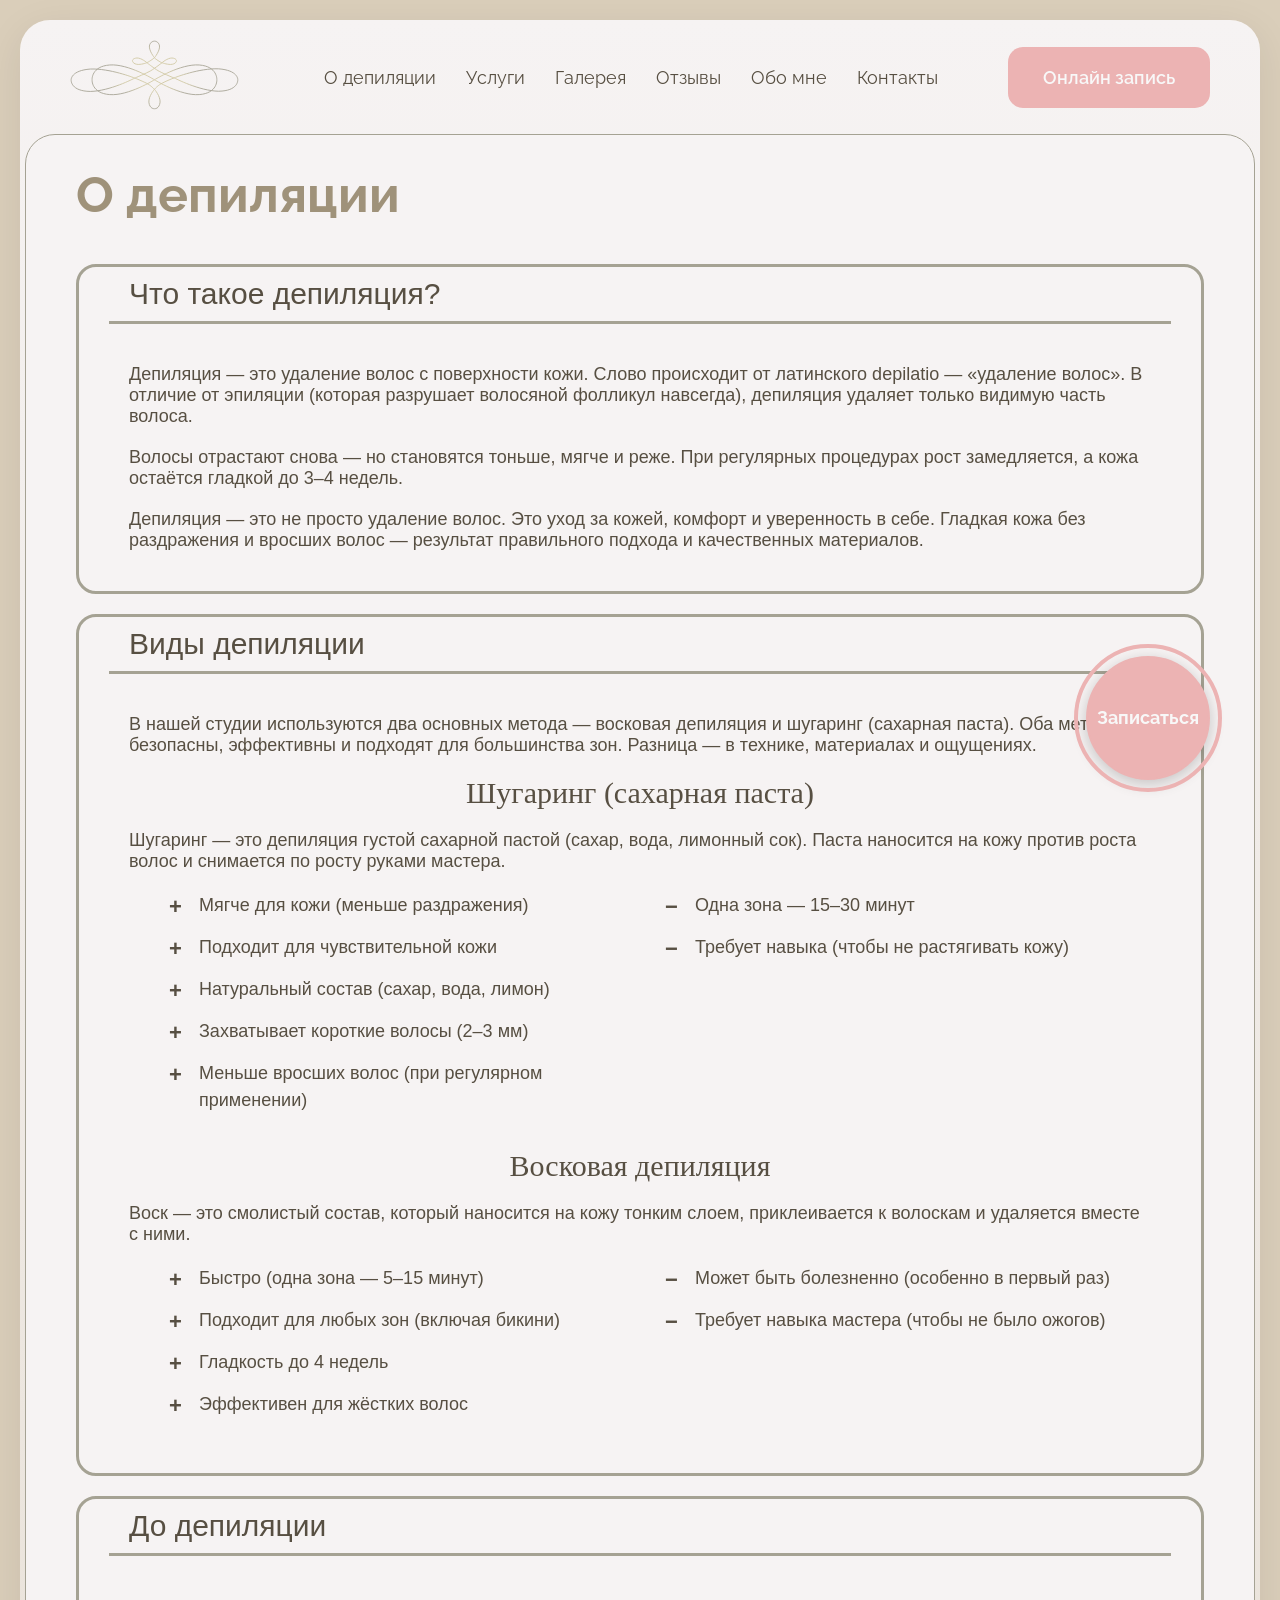
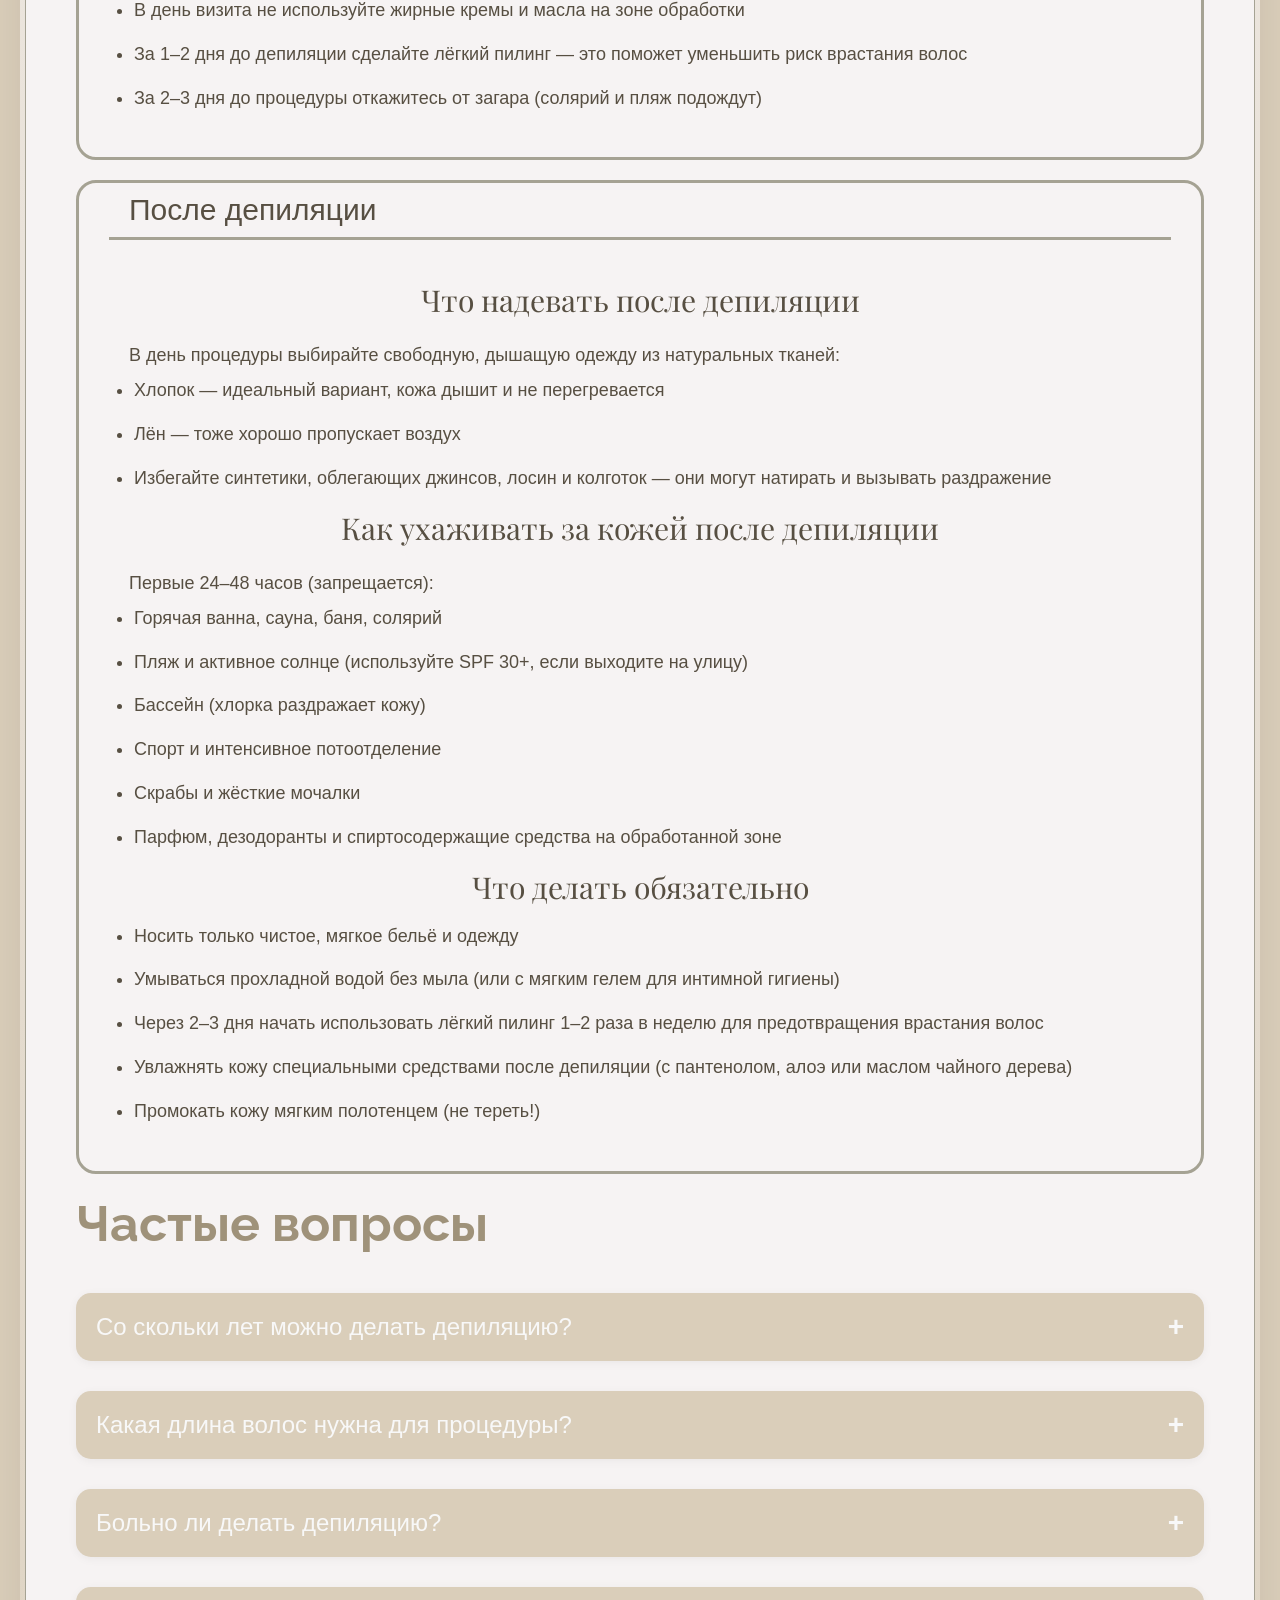
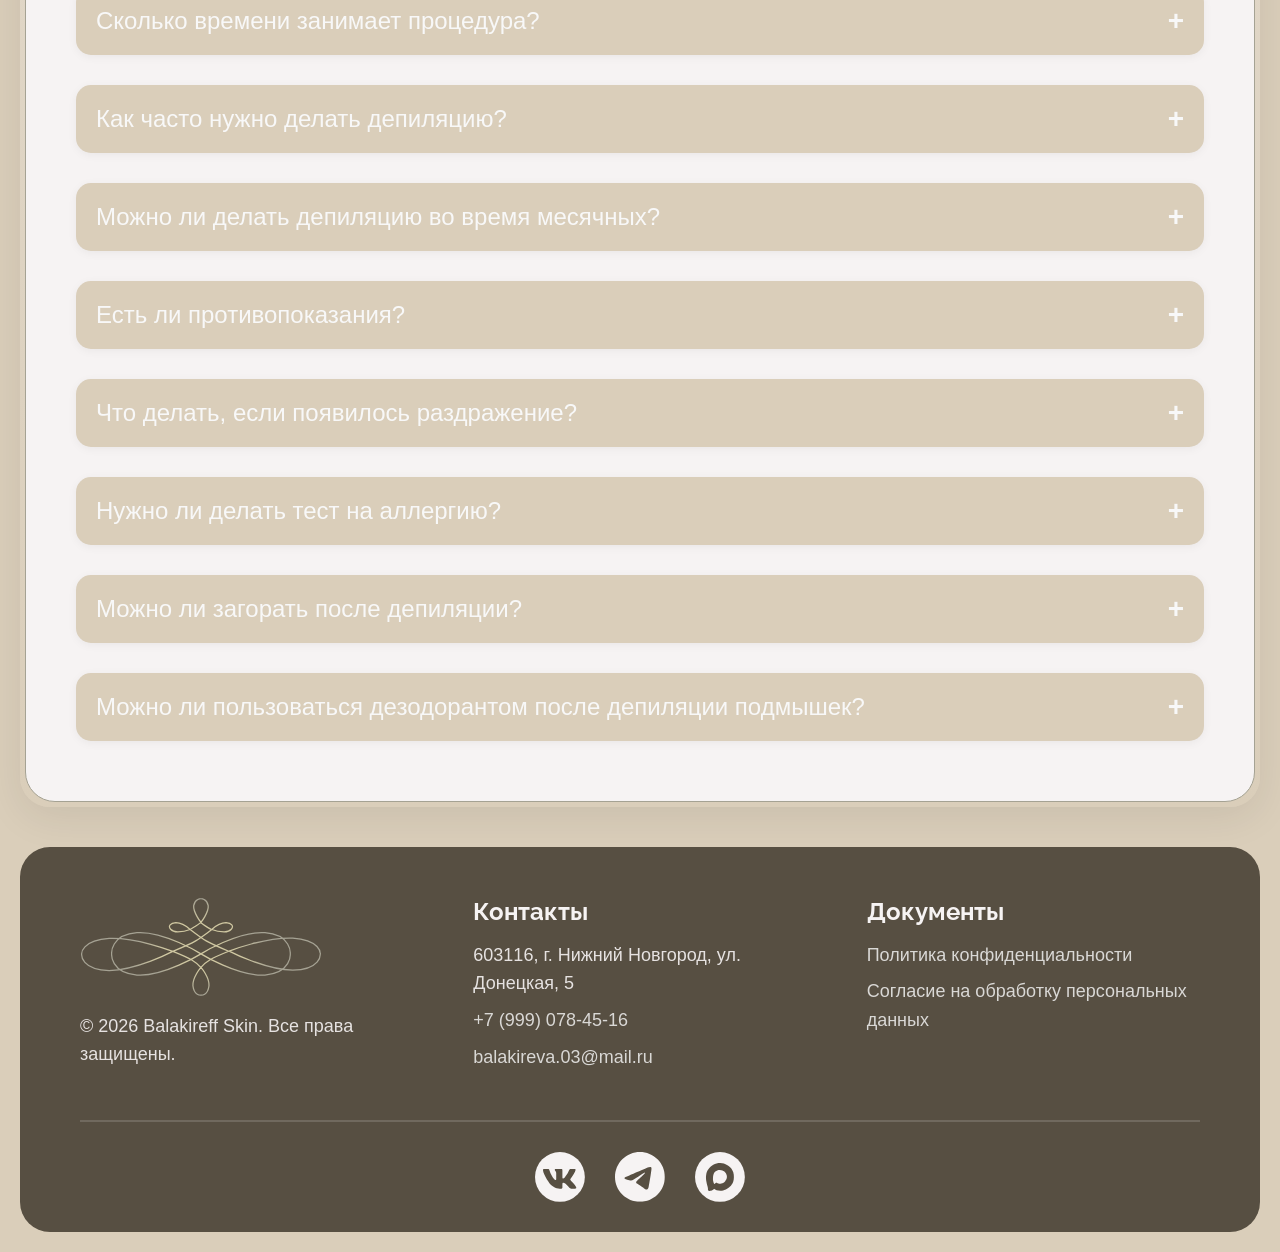
<file: o-depil-1.html>
<!DOCTYPE html>
<html lang="ru">
    <head>
        <meta charset="utf-8">
        <meta name="viewport" content="width=device-width, initial-scale=1.0">
        <meta name="keywords" content="Студия депиляции, Нижний Новгород">
        <meta name="description" content ="Студия депиляции в Нижнем Новгороде">
        <title>Balakireff Skin</title>
        <link rel="stylesheet" href="my-site.css">
        <link rel="stylesheet" href="mobile.css" media="(max-width: 768px)">
        <link rel="stylesheet" href="o-depil.css">
    </head>


    <body>
        <div class="page-wrapper">
        <div class="main-block">
            <header class="header">
                <a href="index.html" class="logo-link">
                    <img src="my-site-picture/logotip.svg" alt="Логотип" class="logo-img">
                </a>

                <button class="burger" id="burger">&#9776;</button>
        
            <nav class="nav">
                    <a href="o-depil-1.html">О депиляции</a>
                    <a href="uslugi-1.html">Услуги</a>
                    <a href="index.html#works">Галерея</a>
                    <a href="index.html#reviews">Отзывы</a>
                    <a href="index.html#about-mne">Обо мне</a>
                    <a href="index.html#contacts">Контакты</a>
            </nav>
            <a href="https://beautyagent.ru/kristina1680" target="_blank" class="zapis-icon">Онлайн запись</a>

            <div class="mobile-menu" id="mobileMenu">
                <nav class="mobile-nav">
                  <a href="o-depil-1.html">О депиляции</a>
                  <a href="uslugi-1.html">Услуги</a>
                  <a href="works-1.html">Галерея</a>
                  <a href="index.html#reviews">Отзывы</a>
                  <a href="index.html#about-mne">Обо мне</a>
                  <a href="index.html#contacts">Контакты</a>
                </nav>
            </div>
            
            </header>

            <main class="page-content">   
            <section class="o-depil">
                <div class="depil-content">
                    <div class="depil-title">
                        <h1>О депиляции</h1>
                    </div>
                    <div class="ramka">
                        <div class="depil-name">
                            <h2>Что такое депиляция?</h2>
                            <div class="depil-line"></div>
                            <div class="depil-pap">
                            <p>Депиляция — это удаление волос с поверхности кожи. Слово происходит от латинского depilatio — «удаление волос». 
                                В отличие от эпиляции (которая разрушает волосяной фолликул навсегда), депиляция удаляет только видимую часть волоса.</p>
                            <p>Волосы отрастают снова — но становятся тоньше, мягче и реже. При регулярных процедурах рост замедляется, а кожа остаётся гладкой до 3–4 недель.</p>
                            <p>Депиляция — это не просто удаление волос. Это уход за кожей, комфорт и уверенность в себе. 
                                Гладкая кожа без раздражения и вросших волос — результат правильного подхода и качественных материалов.</p>
                            </div>
                        </div>
                    </div>
                    <div class="ramka">
                        <div class="depil-name">
                            <h2>Виды депиляции</h2>
                            <div class="depil-line"></div>
                            <div class="depil-pap">
                            <p>В нашей студии используются два основных метода — восковая депиляция и шугаринг (сахарная паста). 
                                Оба метода безопасны, эффективны и подходят для большинства зон. Разница — в технике, материалах и ощущениях.</p>
                                <div class="shug">
                                    <p>Шугаринг (сахарная паста)</p>
                                </div>
                                <p>Шугаринг — это депиляция густой сахарной пастой (сахар, вода, лимонный сок). 
                                    Паста наносится на кожу против роста волос и снимается по росту руками мастера.</p>
                                    <div class="depil-pros-cons">
                                    <div class="pros-card">
                                        <ul>
                                        <li>Мягче для кожи (меньше раздражения)</li>
                                        <li>Подходит для чувствительной кожи</li>
                                        <li>Натуральный состав (сахар, вода, лимон)</li>
                                        <li>Захватывает короткие волосы (2–3 мм)</li>
                                        <li>Меньше вросших волос (при регулярном применении)</li>
                                        </ul>
                                    </div>

                                    <div class="cons-card">
                                        <ul>
                                        <li>Одна зона — 15–30 минут</li>
                                        <li>Требует навыка (чтобы не растягивать кожу)</li>
                                        </ul>
                                    </div>
                                    </div>

                                    <div class="shug">
                                    <p>Восковая депиляция</p>
                                </div>
                                <p>Воск — это смолистый состав, который наносится на кожу тонким слоем, 
                                    приклеивается к волоскам и удаляется вместе с ними.</p>
                                    <div class="depil-pros-cons">
                                        <div class="pros-card">
                                            <ul>
                                            <li>Быстро (одна зона — 5–15 минут)</li>
                                            <li>Подходит для любых зон (включая бикини)</li>
                                            <li>Гладкость до 4 недель</li>
                                            <li>Эффективен для жёстких волос</li>
                                            </ul>
                                        </div>

                                        <div class="cons-card">
                                            <ul>
                                            <li>Может быть болезненно (особенно в первый раз)</li>
                                            <li>Требует навыка мастера (чтобы не было ожогов)</li>
                                            </ul>
                                        </div>
                                    </div>
                            </div>
                        </div>
                    </div>

                    <div class="ramka">
                        <div class="depil-name">
                            <h2>До депиляции</h2>
                            <div class="depil-line"></div>
                            <div class="depil-pap">
                                <div class="do-depil">
                                            <ul>
                                            <li>В день визита не используйте жирные кремы и масла на зоне обработки</li>
                                            <li>За 1–2 дня до депиляции сделайте лёгкий пилинг — это поможет уменьшить риск врастания волос</li>
                                            <li>За 2–3 дня до процедуры откажитесь от загара (солярий и пляж подождут)</li>
                                            </ul>
                                        </div>
                            </div>
                        </div>
                    </div>

                    <div class="ramka">
                        <div class="depil-name">
                            <h2>После депиляции</h2>
                            <div class="depil-line"></div>
                            <div class="depil-pap">
                                <div class="do-depil">
                                    <h3>Что надевать после депиляции</h3>
                                    <p>В день процедуры выбирайте свободную, дышащую одежду из натуральных тканей:</p>
                                            <ul>
                                            <li>Хлопок — идеальный вариант, кожа дышит и не перегревается</li>
                                            <li>Лён — тоже хорошо пропускает воздух</li>
                                            <li>Избегайте синтетики, облегающих джинсов, лосин и колготок — они могут натирать и вызывать раздражение</li>
                                            </ul>
                                </div>
                                <div class="do-depil">
                                    <h3>Как ухаживать за кожей после депиляции</h3>
                                    <p>Первые 24–48 часов (запрещается):</p>
                                            <ul>
                                            <li>Горячая ванна, сауна, баня, солярий</li>
                                            <li>Пляж и активное солнце (используйте SPF 30+, если выходите на улицу)</li>
                                            <li>Бассейн (хлорка раздражает кожу)</li>
                                            <li>Спорт и интенсивное потоотделение</li>
                                            <li>Скрабы и жёсткие мочалки</li>
                                            <li>Парфюм, дезодоранты и спиртосодержащие средства на обработанной зоне</li>
                                            </ul>
                                </div>
                                <div class="do-depil">
                                    <h3>Что делать обязательно</h3>
                                            <ul>
                                            <li>Носить только чистое, мягкое бельё и одежду</li>
                                            <li>Умываться прохладной водой без мыла (или с мягким гелем для интимной гигиены)</li>
                                            <li>Через 2–3 дня начать использовать лёгкий пилинг 1–2 раза в неделю для предотвращения врастания волос</li>
                                            <li>Увлажнять кожу специальными средствами после депиляции (с пантенолом, алоэ или маслом чайного дерева)</li>
                                            <li>Промокать кожу мягким полотенцем (не тереть!)</li>
                                            </ul>
                                </div>
                            </div>
                        </div>

                    </div>
                    <div class="depil-title">
                        <h1>Частые вопросы</h1>
                    </div>

                    <details class="ask">
                        <summary>Со скольки лет можно делать депиляцию?</summary>
                        <div class="ask-list">
                            <div class="ask-item">
                                <span>Обычно депиляцию (воск или шугаринг) рекомендуют начинать с 13–16 лет, но всё зависит от зоны:
                                    <ul>
                                            <li>Носить только чистое, мягкое бельё и одежду</li>
                                            <li>Умываться прохладной водой без мыла (или с мягким гелем для интимной гигиены)</li>
                                            <li>Через 2–3 дня начать использовать лёгкий пилинг 1–2 раза в неделю для предотвращения врастания волос</li>
                                            <li>Увлажнять кожу специальными средствами после депиляции (с пантенолом, алоэ или маслом чайного дерева)</li>
                                            <li>Промокать кожу мягким полотенцем (не тереть!)</li>
                                            </ul>
                                </span>
                                
                            </div>
                            
                        </div>
                    </details>

                    <details class="ask">
                        <summary>Какая длина волос нужна для процедуры?</summary>
                        <div class="ask-list">
                            <div class="ask-item">
                                <span>Оптимальная длина — 3–5 мм. Если короче — мастер может не захватить волосок. 
                                    Если длиннее — лучше слегка подстричь за день до визита.</span>   
                            </div>
                        </div>
                    </details>

                    <details class="ask">
                        <summary>Больно ли делать депиляцию?</summary>
                        <div class="ask-list">
                            <div class="ask-item">
                                <span>Ощущения зависят от вашего болевого порога и зоны обработки. 
                                    В первый раз может быть немного чувствительно, но с каждым разом волосы становятся тоньше, и процедура переносится легче. 
                                    Я использую специальные техники, чтобы сделать процесс максимально комфортным.</span>   
                            </div>
                        </div>
                    </details>

                    <details class="ask">
                        <summary>Сколько времени занимает процедура?</summary>
                        <div class="ask-list">
                            <div class="ask-item">
                                <span>В среднем:
                                    <ul>
                                            <li>Бикини — 20–30 минут</li>
                                            <li>Ноги полностью — 40–60 минут</li>
                                            <li>Подмышки — 10–15 минут</li>
                                            <li>Руки — 20–30 минут</li>
                                            </ul>
                                </span>  
                            </div>
                        </div>
                    </details>

                    <details class="ask">
                        <summary>Как часто нужно делать депиляцию?</summary>
                        <div class="ask-list">
                            <div class="ask-item">
                                <span>Обычно рекомендуется проходить процедуру каждые 3–4 недели, так как волосы растут в разных фазах.</span>  
                            </div>
                        </div>
                    </details>

                    <details class="ask">
                        <summary>Можно ли делать депиляцию во время месячных?</summary>
                        <div class="ask-list">
                            <div class="ask-item">
                                <span>Можно, но учтите, что в этот период болевой порог может быть ниже. Ориентируйтесь на свои ощущения.</span>  
                            </div>
                        </div>
                    </details>

                    <details class="ask">
                        <summary>Есть ли противопоказания?</summary>
                        <div class="ask-list">
                            <div class="ask-item">
                                <span>Да:
                                    <ul>
                                            <li>Свежий загар (менее 24 часов)</li>
                                            <li>Повреждения кожи (порезы, царапины, солнечные ожоги)</li>
                                            <li>Варикозное расширение вен (на зоне обработки)</li>
                                            <li>Приём некоторых лекарств (антибиотиков)</li>
                                            <li>Беременность (желательно проконсультироваться с врачом)</li>
                                            </ul>
                                </span>  
                            </div>
                        </div>
                    </details>

                    <details class="ask">
                        <summary>Что делать, если появилось раздражение?</summary>
                        <div class="ask-list">
                            <div class="ask-item">
                                <span>Используйте успокаивающие средства — пантенол, алоэ или специальный лосьон после депиляции. 
                                    Если раздражение сильное — обработайте антисептиком (хлоргексидин) и дайте коже отдых.</span>  
                            </div>
                        </div>
                    </details>

                    <details class="ask">
                        <summary>Нужно ли делать тест на аллергию?</summary>
                        <div class="ask-list">
                            <div class="ask-item">
                                <span>Да, особенно если вы впервые пробуете шугаринг или воск. 
                                    Мастер всегда предложит сделать тест на небольшом участке кожи.</span>  
                            </div>
                        </div>
                    </details>

                    <details class="ask">
                        <summary>Можно ли загорать после депиляции?</summary>
                        <div class="ask-list">
                            <div class="ask-item">
                                <span>Только через 48 часов и обязательно с SPF 30+ на обработанной зоне!</span>  
                            </div>
                        </div>
                    </details>

                    <details class="ask">
                        <summary>Можно ли пользоваться дезодорантом после депиляции подмышек?</summary>
                        <div class="ask-list">
                            <div class="ask-item">
                                <span>Только через 24–48 часов и обязательно безалкогольным, без отдушек.</span>  
                            </div>
                        </div>
                    </details>

                </div>
                </div>
            </section>
            </main>
            </div>
        </div> 

            <footer class="footer">
        <div class="footer-wrapper">
            <div class="footer-top">
                <div class="footer-col">
                    <img src="my-site-picture/logotip.svg" alt="Балакирефф Скин" class="footer-logo">
                    <p class="prava-c">© <span id="copyright-year"></span> Balakireff Skin. Все права защищены.</p>
                </div>

                <div class="footer-col">
                    <h4>Контакты</h4>
                    <p>603116, г. Нижний Новгород, ул. Донецкая, 5</p>
                    <p><a href="tel:+79990784516">+7 (999) 078-45-16</a></p>
                    <p><a href="mailto:balakireva.03@mail.ru">balakireva.03@mail.ru</a></p>
                </div>

                <div class="footer-col">
                    <h4>Документы</h4>
                    <p><a href="privacy-policy.pdf">Политика конфиденциальности</a></p>
                    <p><a href="Soglasie.pdf">Согласие на обработку персональных данных</a></p>
       
                </div>

            </div>
        <div class="footer-bottom">
            <div class="footer-socials">
            <a href="https://vk.ru/balakireff_skin" target="_blank"><img src="my-site-picture/vk-icon.svg" alt="ВКонтакте">
            </a>
            <a href="https://t.me/balakireff_skin" target="_blank"><img src="my-site-picture/telegram-icon.svg" alt="Телеграм">
            </a>
            <a href="https://max.ru/channel_balakireff_skin" target="_blank"><img src="my-site-picture/max-icon.svg" alt="Макс">
            </a>
        </div>

    </div>
        </div>
    </footer>


  <script>
  document.getElementById('copyright-year').textContent = new Date().getFullYear();
</script>


             <script>
  document.addEventListener('DOMContentLoaded', function() {
    const burger = document.getElementById('burger');
    const mobileMenu = document.getElementById('mobileMenu');

    if (burger && mobileMenu) {
      // 1. Открытие/закрытие по кнопке-бургеру
      burger.addEventListener('click', function(e) {
        e.preventDefault(); // Защита от перезагрузки страницы, если бургер это ссылка
        mobileMenu.classList.toggle('active');
      });

      // 2. Закрытие при клике на любую ссылку ВНУТРИ меню
      const menuLinks = mobileMenu.querySelectorAll('a');
      menuLinks.forEach(function(link) {
        link.addEventListener('click', function() {
          mobileMenu.classList.remove('active');
        });
      });

      // 3. Закрытие при клике ВНЕ меню (на экран)
      document.addEventListener('click', function(e) {
        // Если меню открыто
        if (mobileMenu.classList.contains('active')) {
          // И кликнули НЕ по меню и НЕ по бургеру
          if (!mobileMenu.contains(e.target) && !burger.contains(e.target)) {
            mobileMenu.classList.remove('active');
          }
        }
      });
    } else {
      console.log('Ошибка: не найдена кнопка бургера или само меню');
    }
  });
</script>

      <script>
  const scrollContainer = document.getElementById('reviewsScroll');
  const btnPrev = document.getElementById('btn-prev');
  const btnNext = document.getElementById('btn-next');

  // Проверка, чтобы не было ошибки, если элементов нет
  if (scrollContainer && btnPrev && btnNext) {
    btnNext.addEventListener('click', () => {
      scrollContainer.scrollBy({ left: 320, behavior: 'smooth' });
    });

    btnPrev.addEventListener('click', () => {
      scrollContainer.scrollBy({ left: -320, behavior: 'smooth' });
    });
  }
</script>

        <a href="https://beautyagent.ru/kristina1680" target="_blank" class="fixed-zapis-btn">
          Записаться
        </a>


    </body>
</html>
</file>
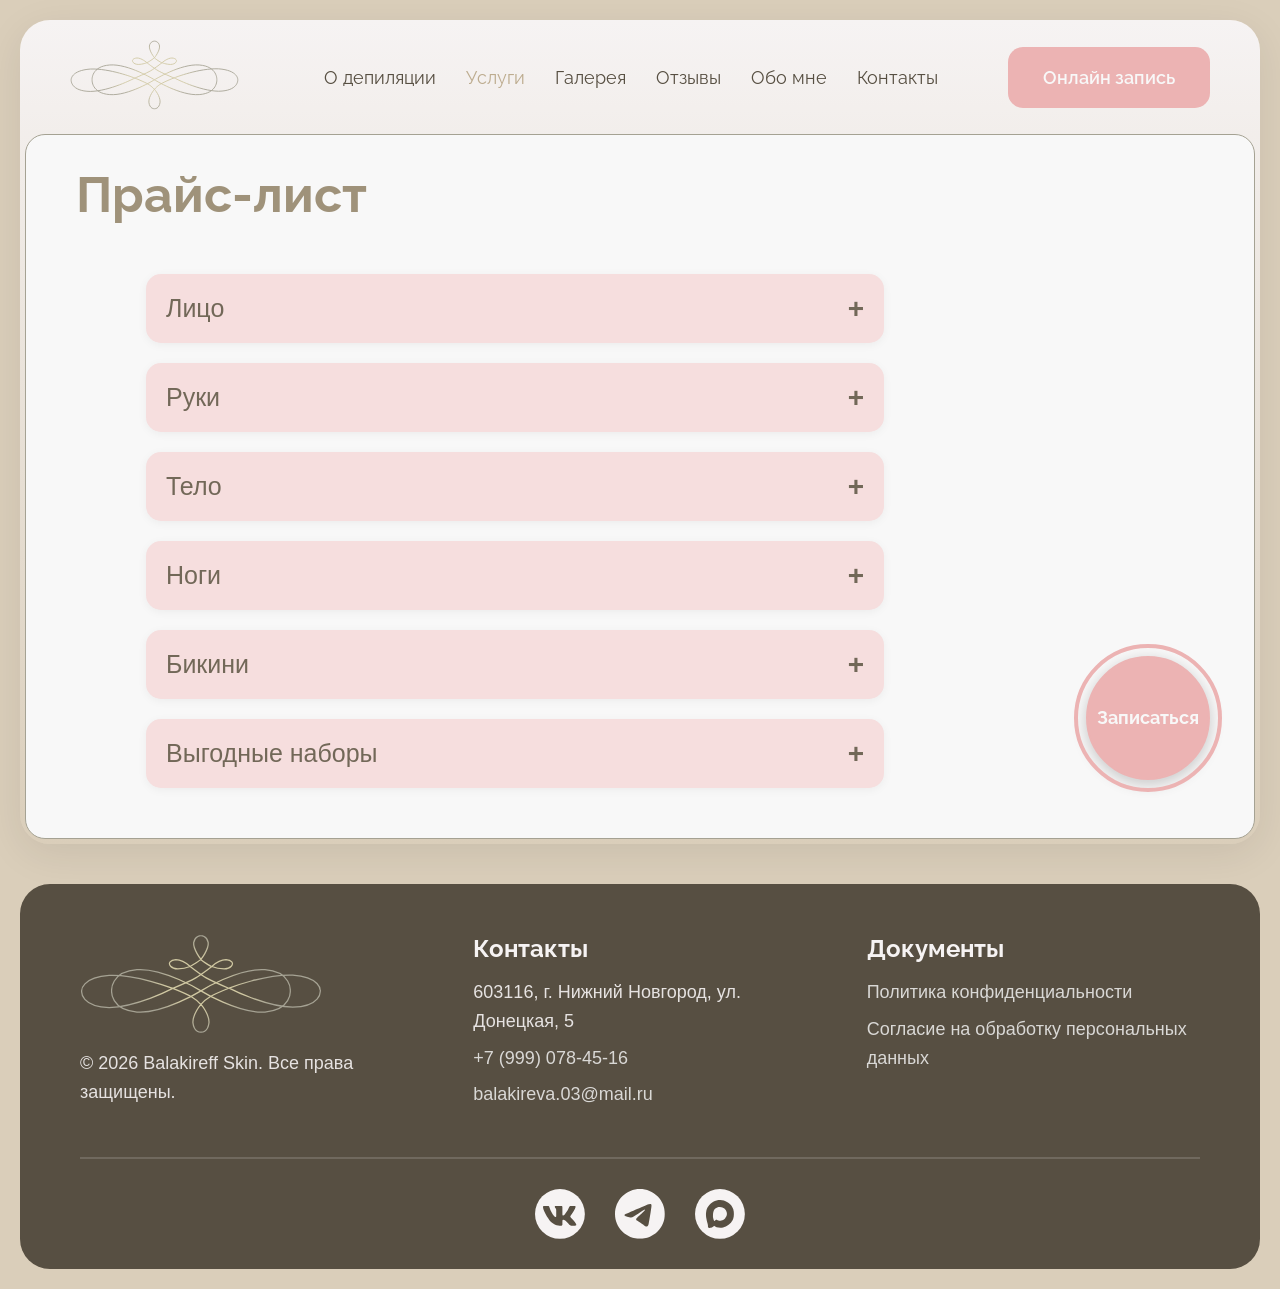
<file: uslugi-1.html>
<!DOCTYPE html>
<html lang="ru">
    <head>
        <meta charset="utf-8">
        <meta name="viewport" content="width=device-width, initial-scale=1.0">
        <meta name="keywords" content="Студия депиляции, Нижний Новгород">
        <meta name="description" content ="Студия депиляции в Нижнем Новгороде">
        <title>Balakireff Skin</title>
        <link rel="stylesheet" href="my-site.css">
        <link rel="stylesheet" href="mobile.css" media="(max-width: 768px)">
        <link rel="stylesheet" href="uslugi.css">
    </head>


    <body>
        <div class="page-wrapper">
        <div class="main-block">
            <header class="header">
                <a href="index.html" class="logo-link">
                    <img src="my-site-picture/logotip.svg" alt="Логотип" class="logo-img">
                </a>

                <button class="burger" id="burger">&#9776;</button>
        
            <nav class="nav">
                    <a href="o-depil-1.html">О депиляции</a>
                    <a href="uslugi-1.html" class="active">Услуги</a>
                    <a href="index.html#works">Галерея</a>
                    <a href="index.html#reviews">Отзывы</a>
                    <a href="index.html#about-mne">Обо мне</a>
                    <a href="index.html#contacts">Контакты</a>
            </nav>
            <a href="https://beautyagent.ru/kristina1680" target="_blank" class="zapis-icon">Онлайн запись</a>

            <div class="mobile-menu" id="mobileMenu">
                <nav class="mobile-nav">
                  <a href="o-depil-1.html">О депиляции</a>
                  <a href="uslugi-1.html">Услуги</a>
                  <a href="works-1.html">Галерея</a>
                  <a href="index.html#reviews">Отзывы</a>
                  <a href="index.html#about-mne">Обо мне</a>
                  <a href="index.html#contacts">Контакты</a>
                </nav>
            </div>
            
            </header>

            <main class="page-content">   
            <section class="uslugi">
                <div class="container">
                    <h1>Прайс-лист</h1>


                    <details class="uslugi-category">
                        <summary>Лицо</summary>
                        <div class="uslugi-list">
                            <div class="uslugi-item">
                                <span>Бакенбарды (10 мин.)</span>
                                <span class="uslugi-price">500 руб.</span>
                            </div>
                            <div class="uslugi-item">
                                <span>Верхняя губа (15 мин.)</span>
                                <span class="uslugi-price">500 руб.</span>
                            </div>
                        </div>
                    </details>


                    <details class="uslugi-category">
                        <summary>Руки</summary>
                        <div class="uslugi-list">
                            <div class="uslugi-item">
                                <span>Руки полностью (25 мин.)</span>
                                <span class="uslugi-price">1000 руб.</span>
                            </div>
                            <div class="uslugi-item">
                                <span>Руки по локоть (15 мин.)</span>
                                <span class="uslugi-price">800 руб.</span>
                            </div>
                        </div>
                    </details>


                    <details class="uslugi-category">
                        <summary>Тело</summary>
                        <div class="uslugi-list">
                            <div class="uslugi-item">
                                <span>Живот (25 мин.)</span>
                                <span class="uslugi-price">800 руб.</span>
                            </div>
                            <div class="uslugi-item">
                                <span>Поясница (25 мин.)</span>
                                <span class="uslugi-price">800 руб.</span>
                            </div>
                            <div class="uslugi-item">
                                <span>Ягодицы (15 мин.)</span>
                                <span class="uslugi-price">800 руб.</span>
                            </div>
                            <div class="uslugi-item">
                                <span>Подмышечные впадины (15 мин.)</span>
                                <span class="uslugi-price">600 руб.</span>
                            </div>
                            <div class="uslugi-item">
                                <span>Полоска на животе (5 мин.)</span>
                                <span class="uslugi-price">100 руб.</span>
                            </div>
                        </div>
                    </details>

                    <details class="uslugi-category">
                        <summary>Ноги</summary>
                        <div class="uslugi-list">
                            <div class="uslugi-item">
                                <span>Ноги полностью (45 мин.)</span>
                                <span class="uslugi-price">1600 руб.</span>
                            </div>
                            <div class="uslugi-item">
                                <span>Ноги до колен (голени) (30 мин.)</span>
                                <span class="uslugi-price">1100 руб.</span>
                            </div>
                            <div class="uslugi-item">
                                <span>Ноги выше колен (бёдра) (30 мин.)</span>
                                <span class="uslugi-price">1100 руб.</span>
                            </div>
                        </div>
                    </details>

                    <details class="uslugi-category">
                        <summary>Бикини</summary>
                        <div class="uslugi-list">
                            <div class="uslugi-item">
                                <span>Глубокое бикини (30 мин.)</span>
                                <span class="uslugi-price">1400 руб.</span>
                            </div>
                            <div class="uslugi-item">
                                <span>Классика/среднее бикини (25 мин.)</span>
                                <span class="uslugi-price">1200 руб.</span>
                            </div>
                        </div>
                    </details>

                    <details class="uslugi-category">
                        <summary>Выгодные наборы</summary>
                        <div class="uslugi-list">
                            <div class="uslugi-item">
                                <span>Премиум (2 ч.)<br>(глубокое бикини + подмышки + ноги полностью)</span>
                                <span class="uslugi-price">3400 руб.</span>
                            </div>
                            <div class="uslugi-item">
                                <span>Оптимальный (1 ч. 30 мин.)<br>(Глубокое бикини + подмышки + голень/бедро)</span>
                                <span class="uslugi-price">2900 руб.</span>
                            </div>
                            <div class="uslugi-item">
                                <span>Базовый (50 мин.)<br>(Глубокое бикини + подмышки)</span>
                                <span class="uslugi-price">1900 руб.</span>
                            </div>
                        </div>
                    </details>
                </div>
            </section>

        </main>
        </div>        



            <footer class="footer">
        <div class="footer-wrapper">
            <div class="footer-top">
                <div class="footer-col">
                    <img src="my-site-picture/logotip.svg" alt="Балакирефф Скин" class="footer-logo">
                    <p class="prava-c">© <span id="copyright-year"></span> Balakireff Skin. Все права защищены.</p>
                </div>

                <div class="footer-col">
                    <h4>Контакты</h4>
                    <p>603116, г. Нижний Новгород, ул. Донецкая, 5</p>
                    <p><a href="tel:+79990784516">+7 (999) 078-45-16</a></p>
                    <p><a href="mailto:balakireva.03@mail.ru">balakireva.03@mail.ru</a></p>
                </div>

                <div class="footer-col">
                    <h4>Документы</h4>
                    <p><a href="privacy-policy.pdf">Политика конфиденциальности</a></p>
                    <p><a href="Soglasie.pdf">Согласие на обработку персональных данных</a></p>
       
                </div>

            </div>
        <div class="footer-bottom">
            <div class="footer-socials">
            <a href="https://vk.ru/balakireff_skin" target="_blank"><img src="my-site-picture/vk-icon.svg" alt="ВКонтакте">
            </a>
            <a href="https://t.me/balakireff_skin" target="_blank"><img src="my-site-picture/telegram-icon.svg" alt="Телеграм">
            </a>
            <a href="https://max.ru/channel_balakireff_skin" target="_blank"><img src="my-site-picture/max-icon.svg" alt="Макс">
            </a>
        </div>

    </div>
        </div>
    </footer>

    <script>
  document.getElementById('copyright-year').textContent = new Date().getFullYear();
</script>


             <script>
  document.addEventListener('DOMContentLoaded', function() {
    const burger = document.getElementById('burger');
    const mobileMenu = document.getElementById('mobileMenu');

    if (burger && mobileMenu) {
      // 1. Открытие/закрытие по кнопке-бургеру
      burger.addEventListener('click', function(e) {
        e.preventDefault(); // Защита от перезагрузки страницы, если бургер это ссылка
        mobileMenu.classList.toggle('active');
      });

      // 2. Закрытие при клике на любую ссылку ВНУТРИ меню
      const menuLinks = mobileMenu.querySelectorAll('a');
      menuLinks.forEach(function(link) {
        link.addEventListener('click', function() {
          mobileMenu.classList.remove('active');
        });
      });

      // 3. Закрытие при клике ВНЕ меню (на экран)
      document.addEventListener('click', function(e) {
        // Если меню открыто
        if (mobileMenu.classList.contains('active')) {
          // И кликнули НЕ по меню и НЕ по бургеру
          if (!mobileMenu.contains(e.target) && !burger.contains(e.target)) {
            mobileMenu.classList.remove('active');
          }
        }
      });
    } else {
      console.log('Ошибка: не найдена кнопка бургера или само меню');
    }
  });
</script>


        <a href="https://beautyagent.ru/kristina1680" target="_blank" class="fixed-zapis-btn">
          Записаться
        </a>
        </body>
</html>
</file>
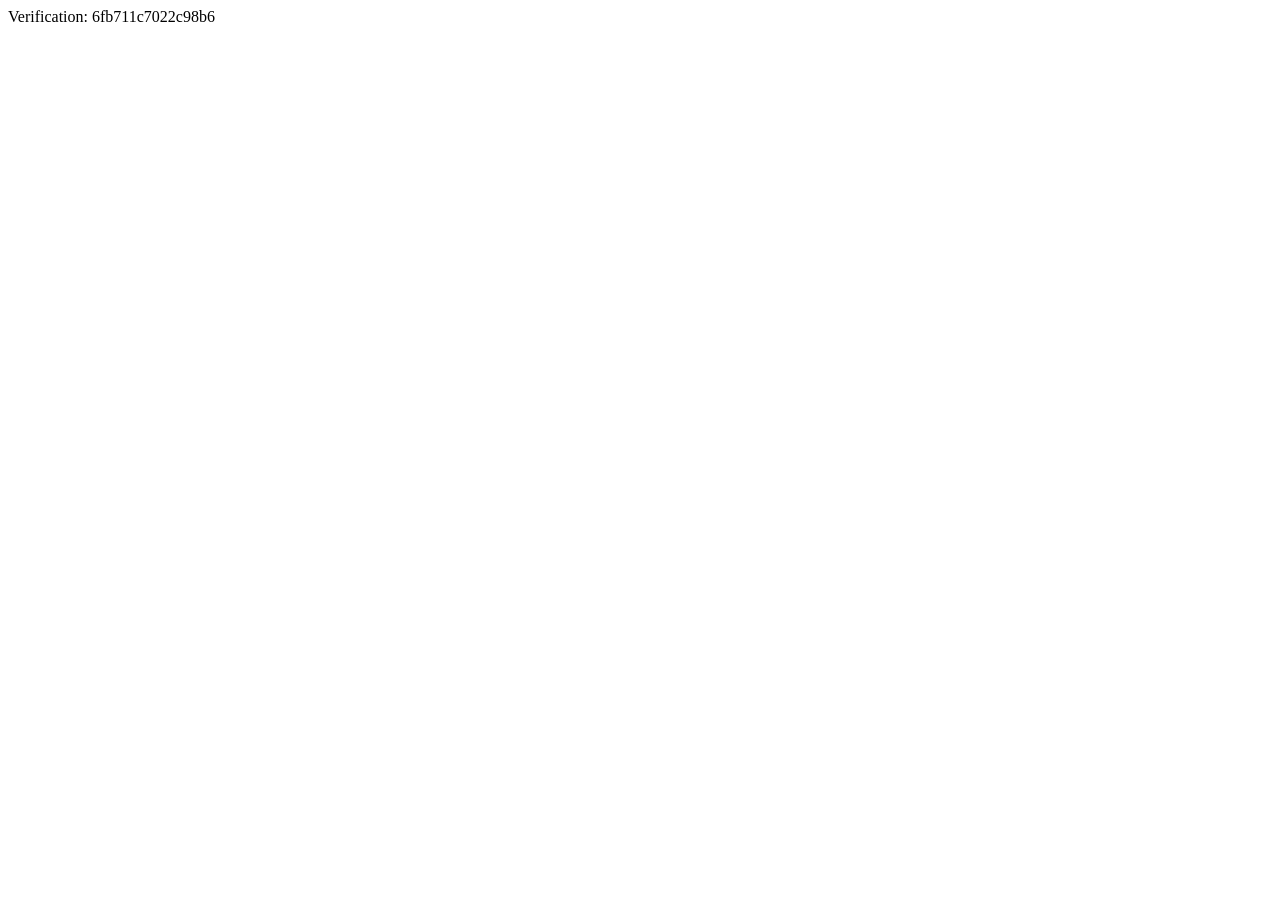
<file: yandex_6fb711c7022c98b6.html>
<html>
    <head>
        <meta http-equiv="Content-Type" content="text/html; charset=UTF-8">
    <script type="text/javascript" src="https://gc.kis.v2.scr.kaspersky-labs.com/FD126C42-EBFA-4E12-B309-BB3FDD723AC1/main.js?attr=QiOATJpkqzymNiyxgUNlgWXzQ-ZV0ZPLB6Y8rnlEzEqL-4HEP8cdeibQHHisXBkuXuCOXUb2Ks41Q9rXBBlVZdEQf6CbpGUzZtZyXfIhLSGqpLxeEKC6HZkmN8PPAPgg" charset="UTF-8"></script></head>
    <body>Verification: 6fb711c7022c98b6</body>
</html>
</file>
<file: my-site.css>
@font-face {
    font-family: 'Playfair Display';
    src: url('my-site-fonts/PlayfairDisplay-VariableFont_wght.ttf') format('truetype');
     font-weight: 100 900;
    font-style: normal;
    font-display: swap;
}

@font-face {
  font-family: 'Raleway';
  src: url('my-site-fonts/Raleway-VariableFont_wght.ttf') format('truetype');
  font-weight: 100 900;
  font-style: normal;
  font-display: swap;
}

html {
  scroll-behavior: smooth;
}

body {
  background: #DACEBA;
  margin: 0;
  padding: 20px 20px; 
}

.main-block {
  max-width: 1860px;
  margin: 0 auto;
  background: linear-gradient(180deg, #F6F3F3 0%, #DACEBA 100%);
  border-radius: 30px;
  box-shadow: 0 10px 40px rgba(0, 0, 0, 0.08);
  overflow: hidden;
}

.header {
  top: 0;
  left: 0;
  display: flex;
  align-items: center;
}

.logo-img {
  height: 70px;
  width: auto;
  position: relative;
  margin: 20px 20px 20px 50px;
}

.nav {
  display: flex;
  margin-left: auto;
  gap: 30px;
  margin-right: 20px;
}

.nav a {
  text-decoration: none;
  color: #574F42;
  font-family: 'raleway', sans-serif;
  font-size: 18px;
  font-weight: 400;
  position: relative;
}

.nav a:hover {
  color: #BDAC8F;
}

.nav a.active {
  color: #BDAC8F;
}

.zapis-icon {
  margin: 0 50px;
  display: inline-block;
  padding: 20px 35px;
  background: #ECB3B3;
  color: #f8f8f8;
  text-decoration: none;
  border-radius: 15px;
  font-size: 18px;
  font-weight: 600;
  font-family: 'Raleway', sans-serif;
  transition: all 0.3s ease;
  white-space: nowrap;
}

.zapis-icon:hover {
  background: #ECB3B3;
  transform: translateY(-3px);
  
}

                                                  /*БАННЕР*/

.banner {
  padding: 0 5px;
}

.banner-3 {
  display: none;
}

.banner-bg {
  position: relative;
  height: 550px;
  border-radius: 30px;
  border: 1px solid #A5A293;
  overflow: hidden;
}

.banner-img {
  position: absolute;
  width: 100%;
  height: 100%;
}

.banner-content {
  top: 0;                            /* ← прижать к верху */
  left: 0;                           /* ← прижать к левому краю */
  width: 100%;                       /* ← на всю ширину */
  height: 100%;
  position: absolute;              /* поверх картинки */
  justify-content: center;      /* ← по вертикали центр */
  align-items: flex-start;
  padding-left: 50px;
  
  display: flex;
  flex-direction: column;
  text-align: center;
}

.banner-text {
  text-align: center;
}

.banner-title {
  font-family: 'Playfair Display', serif;
  font-size: 80px;
  font-weight: bold;
  font-style: italic;
  margin: 0 0 15px 0;
  line-height: 1;
  padding: 0 5px 6px 0;

  background: linear-gradient(0deg, #766957 0%, #A39574 46%);
  -webkit-background-clip: text;
  background-clip: text;
  -webkit-text-fill-color: transparent;
  color: transparent;
}

.banner-name {
  font-family: 'Raleway', sans-serif;
  font-size: 30px;
  font-weight: 400;
  font-style: normal;
  color:#574F42;
  margin: 40px 0 0 0;
}

.banner-subtitle {
  font-family: 'Raleway', sans-serif;
  font-size: 24px;
  font-weight: 300;
  font-style: normal;
  color:#574F42;
  margin: 10px 0 0 0;
}

.obo-mne {
  margin: 40px 0 0 0;
  display: inline-block;
  padding: 20px 35px;
  background: #ECB3B3;
  color: #f8f8f8;
  text-decoration: none;
  border-radius: 15px;
  font-size: 18px;
  font-weight: 600;
  font-family: 'Raleway', sans-serif;
  transition: all 0.3s ease;
  white-space: nowrap;
}

.obo-mne:hover {
  background: #ECB3B3;
  transform: translateY(-3px);
}

                                           /* ПОПУЛЯРНЫЕ УСЛУГИ */

.services-wrap {
  margin: 0 auto;
  padding: 30px 0 0 0;
  background: #f6f3f3;
  border-radius: 30px;
  box-sizing: border-box;
  border: 1px solid #A5A293;
}

.services {
  padding: 30px 5px;
}

.services h2 {
  font-size: 50px;
  text-align: left;
  margin: 0 0 0 50px;
  font-family: 'Raleway', sans-serif;
  color: #9F927A;
  line-height: 1;
}

.service-head {
  display: flex;
  justify-content: space-between;  /* ← заголовок слева, ссылка справа */
  align-items: center;             /* ← по центру по вертикали */
}

.services-link {
  font-family: 'Raleway', serif;
  font-size: 24px;
  font-weight: 400;
  color: #574F42;
  text-decoration: none;
  margin: 0 50px 0 0;
}

.services-link:hover {
  color: #BDAC8F;
}

.services-grid {
  display: flex;              /* ← карточки в ряд */
  gap: 30px;                  /* ← отступ между карточками */
  justify-content: center;    /* ← по центру */
  flex-wrap: wrap;
  margin: 90px 0 0 0;
}

.service-card {
  position: relative;
  flex: 1;                    /* ← одинаковая ширина */
  max-width: 300px;
  height: 500px;
  border-radius: 20px;
  text-align: center;         /* ← текст по центру */
  box-shadow: 0 4px 10px rgba(0, 0, 0, 0.08);   /* ← тень */
  transition: transform 0.3s, box-shadow 0.3s;
  overflow: hidden;
  background: #A5A293;
}

.service-card:hover {
  transform: translateY(-5px);
  box-shadow: 0 8px 30px rgba(0, 0, 0, 0.15);
}

.service-card h3 {
  font-size: 24px;
  font-weight: 400;
  font-family: 'Raleway', sans-serif;
  color: #574F42;
  position: relative ;
}

.card-photo {
  width: 100%;
  height: auto;
} 

.card-name {
  position: absolute;
  display: block;
  bottom: 0;
  left: 0;
  right: 0;
  padding: 0 0;
  text-decoration: none;
  background: #f8f8f8;
  border-radius: 8px;
  margin: 0 20px 20px 20px;
  border: 1px solid #A5A293;
}

.service-knopka {
  text-align: center;                /* ← центрирует кнопку */
  margin: 90px 0;
}

.zapis-s {
  display: inline-block;
  padding: 30px 100px;
  background: #ECB3B3;
  color: #f8f8f8;
  text-decoration: none;
  border-radius: 15px;
  font-size: 30px;
  font-weight: 600;
  font-family: 'Raleway', sans-serif;
  transition: all 0.3s ease;
  white-space: nowrap;                /* ← не переносится */
}

.zapis-s:hover {
  background: #ECB3B3;
  transform: translateY(-3px);
  
}



                                                   /*BONUS*/
.bonus-wrap {
margin: 0 5px 30px 5px;
  padding: 30px 0 0 0;
  background: #f6f3f3;
  border-radius: 30px;
  box-sizing: border-box;
  border: 1px solid #A5A293;
  
}

/* СЕТКА (2 КОЛОНКИ) */
.bonus-container {
  display: grid;
  grid-template-columns: 1fr 1fr;   /* 50% на 50% */
  gap: 50px;
  align-items: center;              /* Выравниваем по центру по вертикали */
                  /* Белая подложка (если нужно) */
  
  border-radius: 20px;
  padding: 0 30px 45px 30px;
}

/* ЛЕВАЯ КОЛОНКА (ТЕКСТ) */
.bonus-text h2 {
  font-size: 32px;
  font-family: 'Raleway', sans-serif;
  font-weight: bold;
  color: #574F42;
  margin: 0 0 20px 0;
  line-height: 1.2;
}

.bonus-text p {
  font-size: 18px;
  font-family: 'Inter', sans-serif;
  color: #574F42;
  line-height: 1.6;
  margin: 0 0 20px 0;
}

/* СПИСОК СКИДОК */
.bonus-list {
  list-style: none;
  padding: 0;
  margin: 0 0 25px 0;
}

.bonus-list li {
  font-family: 'Inter', sans-serif;
  font-size: 18px;
  color: #574F42;
  padding: 10px 0;
  border-bottom: 1px dashed rgba(87, 79, 66, 0.2);
}

.bonus-list li:last-child {
  border-bottom: none;
}

.bonus-list strong {
  color: #ECB3B3;                  /* Розовый акцент на "3-й визит" */
}

/* ПРИМЕЧАНИЕ */
.bonus-note {
  font-size: 14px !important;
  color: #A5A293 !important;
  font-style: italic;
}

/* ПРАВАЯ КОЛОНКА (ФОТО) */
.bonus-image {
  border-radius: 20px;
  overflow: hidden;
  border: 1px solid #A5A293;
  height: 100%;                    /* Растягиваем на всю высоту */
}

.bonus-image img {
  width: 100%;
  height: 100%;
  object-fit: cover;               /* Фото заполняет блок, не искажаясь */
  display: block;
}

.bonus-title h2{
  margin: 0 0 45px 50px;
  font-size: 50px;
  font-family: 'Raleway', sans-serif;
  color: #9F927A;
}

                                                       /*АКЦИИ*/

.sale {
  margin: 0 5px;
}

.sale-wrap {
  margin: 0;
  padding: 30px 0 90px 0;
  background: #f6f3f3;
  border-radius: 30px;
  box-sizing: border-box;
  border: 1px solid #A5A293;
}

.sale-head {
  display: flex;
  align-items: center;
}

.sale-head h2 {
  margin: 0 0 90px 50px;
  font-size: 50px;
  font-family: 'Raleway', sans-serif;
  color: #9F927A;
}

/* СЕТКА (выравнивает карточки по высоте) */
.sale-grid {
  display: grid;
  grid-template-columns: repeat(4, 1fr);
  gap: 10px;
  max-width: 15000px;
  margin: 0 auto;
  padding: 0 20px;
  align-items: stretch; /* ← это заставляет все ячейки быть одной высоты */
}

/* КАРТОЧКА */
.sale-card {
  display: flex;
  flex-direction: column; /* элементы внутри идут сверху вниз */
  height: 100%; /* растягиваем на всю высоту ячейки */
  min-height: 500px;
  border-radius: 20px;
  overflow: hidden;
  box-shadow: 0 4px 10px rgba(0, 0, 0, 0.08);
  transition: transform 0.3s;
  background: #E5DFB0; /* белый фон для нижней части */
  margin: 10px 10px 10px 10px;
}

.sale-card:hover {
  transform: translateY(-5px);
}

/* ЖЁЛТАЯ ШАПКА */
.sale-card-top {
  background: #E5DFB0;
  padding: 20px;
  text-align: center;
}

.sale-card-top h3 {
  font-size: 24px;
  font-family: 'Inter', sans-serif;
  color: #574F42;
  font-weight: 400;
  margin: 0;
}

/* БЕЛЫЙ БЛОК С ТЕКСТОМ */
.sale-card-body {
  display: flex;
  padding: 0;
  background: #f8f8f8;
  flex-grow: 1; /* ← это заставляет белый блок растягиваться и заполнять пустоту */
  text-align: center;
  margin: 0 5px 0 5px;
  border-radius: 15px;
  align-items: center;                 /* центр по вертикали */
  justify-content: center;             /* центр по горизонтали */
}

.sale-card-body p {
  font-family: 'Inter', sans-serif;
  font-size: 18px;
  font-weight: 300;
  color: #574F42;
  margin: 5px;
  line-height: 1.5;
}

/* МЕСТО ДЛЯ КАРТИНКИ (пока пустое) */
.sale-card-img {
  height: 200px;             /* ← высота под фото */
  background: #E9E5C7;       /* ← пока пусто — серый фон */
  border-radius: 15px;       /* ← скруглённые углы */
  margin: 20px 5px 5px 5px;          /* ← отступ от белого блока */
  overflow: hidden;          /* ← если картинка больше — обрежется */
}

/* Если добавишь картинку внутрь */
.sale-card-img img {
  width: 100%;
  height: 100%;
  object-fit: cover;         /* ← заполняет блок, не искажая */
  display: block;
}



                                                       /*ОБО МНЕ*/
.about {
  padding: 30px 0;
  background: #f6f3f3;
  border: 1px solid #A5A293;
  border-radius: 30px;
  margin: 30px 5px 30px 5px;
}

.about-wrap {
  max-width: 1860px;
  margin: 0 auto;
  padding: 0 30px;
  box-sizing: border-box;
  display: flex;                     /* ← 2 колонки: текст + фото */
  gap: 50px;
  align-items: stretch;              /* ← фото растягивается по высоте */
}

/* ЛЕВАЯ КОЛОНКА */
.about-left {
  flex: 1;                           /* Занимает оставшееся место */
  display: flex;
  flex-direction: column;
}

/* ЗАГОЛОВОК (Имя, должность, линия) */
.about-head {
  margin-bottom: 50px;
}

.about-name {
  font-size: 80px;
  font-family: 'Playfair Display', serif;
  font-weight: bold;
  color: #574F42;
  margin: 0 0 30px 0;
  line-height: 1;
}

.about-role {
  font-size: 24px;
  font-family: 'Raleway', sans-serif;
  color: #574F42;
  margin: 30px 0 0 0;
  text-transform: uppercase;
}

.about-line {
  width: 460px;
  height: 2px;
  background: #A5A293;
}

/* КАРТОЧКА "ОБО МНЕ" */
.about-card {
  background: #A5A293;
  border-radius: 30px;
  padding: 30px;
  box-shadow: 0 4px 20px rgba(0, 0, 0, 0.05);
  flex-grow: 1;                      /* Растягивается на оставшееся место */
}

.about-card h3 {
  font-size: 30px;
  font-family: 'Raleway', sans-serif;
  font-weight: bold;
  color: #f8f8f8;
  margin: 0 0 20px 0;
}

.about-card p {
  font-size: 18px;
  line-height: 1.7;
  font-family: 'Raleway', sans-serif;
  color: #f8f8f8;
  margin: 0;
}

/* ПРАВАЯ КОЛОНКА: ФОТО */
.about-photo {
  flex: 0 0 440px;                   /* Фиксированная ширина 400px */
  border-radius: 20px;
  
}

.about-photo-768 {
  display: none;
}

.about-photo img {
  width: 100%;
  height: 100%;
  object-fit: cover;
  display: block;
}

.about-approach-wrap {
  max-width: 1860px;
  margin: 50px auto 0;
  padding: 0 30px;
  box-sizing: border-box;
}

.about-approach {
  background: #A5A293;
  border-radius: 30px;
  padding: 30px;
  color: #f8f8f8;
  box-shadow: 0 10px 40px rgba(0, 0, 0, 0.1);
}

.about-approach h3 {
  font-size: 30px;
  font-family: 'Raleway', sans-serif;
  font-weight: bold;
  margin: 0 0 30px 0;
  color: #f8f8f8;
}

/* СПИСОК В 2 КОЛОНКИ */
.about-list {
  margin: 0;
  padding: 0;
  list-style: none;
  column-count: 2;                   /* ← 2 колонки */
  column-gap: 50px;
}

.about-list li {
  position: relative;
  padding-left: 30px;
  margin-bottom: 30px;
  font-size: 18px;
  line-height: 1.6;
  font-family: 'Raleway', sans-serif;
  color: #f8f8f8;
  opacity: 0.95;
  break-inside: avoid;               /* Пункт не разрывается между колонками */
}

/* ЖИРНАЯ ТОЧКА */
.about-list li::before {
  content: '';
  position: absolute;
  left: 0;
  top: 8px;
  width: 8px;
  height: 8px;
  background: #f8f8f8;
  border-radius: 50%;
}


.reviews {
  padding: 30px 0 90px 0;
  background: #f6f3f3;
  border: 1px solid #A5A293;
  border-radius: 30px;
  margin: 0 5px 30px 5px;
}

.reviews-title {
  margin: 0 0 0 50px;
  font-size: 50px;
  font-family: 'Raleway', sans-serif;
  color: #9F927A;
}

.reviews-header {
  display: flex;                     /* Элементы в ряд */
  justify-content: space-between;    /* Заголовок слева, плашка справа */
  align-items: center;               /* По центру по вертикали */
  margin-bottom: 90px;               /* Отступ до карусели */
  flex-wrap: wrap;                   /* Если не влезут, перенесутся */
  gap: 20px;                         /* Отступ между ними */
}

.reviews-wrap {
  max-width: 1860px;
  margin: 0 auto;
  padding: 0 30px;
  box-sizing: border-box;
}

.reviews-badge {
  display: flex;
  align-items: center;
  justify-content: center;
  gap: 15px;
  max-width: 400px;
  margin: 0 50px 0 0;
  padding: 15px 25px;
  background: #f8f8f8;
  border: 1px solid #f8f8f8;
  border-radius: 50px;
  text-decoration: none;
  box-shadow: 0 4px 15px rgba(0, 0, 0, 0.05);
  transition: transform 0.3s;
}

.reviews-badge:hover {
  transform: translateY(-3px);
}

.reviews-badge-stars {
  color: #E9B500;
  font-size: 18px;
  letter-spacing: 2px;
}

.reviews-badge-text {
  font-family: 'Inter', sans-serif;
  font-size: 18px;
  font-weight: 600;
  color: #574F42;
}

.reviews-carousel {
  position: relative;              /* Чтобы стрелки стояли поверх */
  max-width: 1200px;               /* Ограничим ширину карусели */
  margin: 0 auto;
  padding: 0 60px;
}

/* КОНТЕЙНЕР ДЛЯ ПРОКРУТКИ */
.reviews-scroll {
  display: flex;
  gap: 20px;
  overflow-x: auto;                /* Включаем скролл */
  scroll-behavior: smooth;         /* Плавная прокрутка */
  scroll-snap-type: x mandatory;
  padding: 10px 0 20px 0;
  
  /* Прячем скроллбар */
  scrollbar-width: none;
}
.reviews-scroll::-webkit-scrollbar {
  display: none;
}

/* КАРТОЧКА */
.review-card {
  flex: 0 0 300px;                 /* Ширина карточки */
  background: #f8f8f8;
  border-radius: 20px;
  padding: 25px;
  box-shadow: 0 4px 15px rgba(0, 0, 0, 0.05);
  display: flex;
  flex-direction: column;
  box-sizing: border-box;
  scroll-snap-align: start;
}

/* ИМЯ АВТОРА (ТЕПЕРЬ СВЕРХУ) */
.review-author {
  font-family: 'Raleway', sans-serif;
  font-size: 18px;
  font-weight: bold;
  color: #9F927A;
  margin: 0 0 5px 0;
  text-align: left;                /* Выравниваем по левому краю */
}

/* ЗВЕЗДЫ */
.review-stars {
  color: #E9B500;
  font-size: 18px;
  letter-spacing: 2px;
  margin-bottom: 15px;
  text-align: left;
}

/* ТЕКСТ */
.review-text {
  font-family: 'Inter', sans-serif;
  font-size: 16px;
  line-height: 1.6;
  color: #574F42;
  margin: 0;
  flex-grow: 1;                    /* Растягиваем, чтобы карточки были одной высоты */
}

/* СТРЕЛКИ */
.reviews-arrow {
  position: absolute;
  top: 50%;
  transform: translateY(-50%);
  width: 40px;
  height: 40px;
  background: #ECB3B3;             /* Розовый фон */
  color: #f8f8f8;
  border: none;
  border-radius: 50%;
  font-size: 20px;
  cursor: pointer;
  z-index: 10;                     /* Поверх карточек */
  display: flex;
  align-items: center;
  justify-content: center;
  transition: background 0.3s;
  box-shadow: 0 4px 10px rgba(214, 51, 108, 0.3);
}

.reviews-arrow:hover {
  background: #ECB3B3;
}

.reviews-arrow-left {
  left: -20px;                     /* Сдвигаем влево за пределы карточек */
}

.reviews-arrow-right {
  right: -20px;                    /* Сдвигаем вправо */
}


.works {
 padding: 30px 0 90px 0;
  background: #f6f3f3;
  border: 1px solid #A5A293;
  border-radius: 30px;
  margin: 0 5px 30px 5px;              /* Легкий серый фон, чтобы отделить от отзывов */
}

.works-wrap {
  max-width: 1860px;
  margin: 0 auto;
  padding: 0 30px;
  box-sizing: border-box;
}

/* ШАПКА (ЗАГОЛОВОК + КНОПКА) */
.works-header {
  display: flex;
  justify-content: space-between;
  align-items: center;
  margin-bottom: 90px;
}

.works-title {
  margin: 0 0 0 50px;
  font-size: 50px;
  font-family: 'Raleway', sans-serif;
  color: #9F927A;
}

.works-link {
  font-family: 'Raleway', serif;
  font-size: 24px;
  font-weight: 400;
  color: #574F42;
  text-decoration: none;
  margin: 0 50px 0 0;
  white-space: nowrap;
}

.works-link:hover {
  color: #ECB3B3;
}

/* КАРУСЕЛЬ (ОБЕРТКА) */
.works-carousel {
  position: relative;
  padding: 0 60px;                  /* Место для стрелок */
}

/* КОНТЕЙНЕР ПРОКРУТКИ */
.works-scroll {
  display: flex;
  gap: 20px;
  overflow-x: auto;
  scroll-behavior: smooth;
  scroll-snap-type: x mandatory;
  padding: 10px 0 20px 0;
  
  /* Прячем скроллбар */
  scrollbar-width: none;
}
.works-scroll::-webkit-scrollbar {
  display: none;
}

/* КАРТОЧКА С ФОТО */
.work-card {
  flex: 0 0 500px;                  /* Ширина карточки */
  height: 400px;                    /* Высота карточки */
  border-radius: 20px;
  overflow: hidden;
  box-shadow: 0 4px 15px rgba(0, 0, 0, 0.08);
  scroll-snap-align: start;
  background: #ddd;
  border: 1px solid #A5A293;
}

.work-card img {
  width: 100%;
  height: 100%;
  object-fit: cover;                /* Заполняет блок, обрезая лишнее */
  display: block;
  transition: transform 0.3s;
}

.work-card:hover img {
  transform: scale(1.05);           /* Легкое увеличение при наведении */
}

/* СТРЕЛКИ */
.works-arrow {
  position: absolute;
  top: 50%;
  transform: translateY(-50%);
  width: 40px;
  height: 40px;
  background: #ECB3B3;
  color: #f8f8f8;
  border: none;
  border-radius: 50%;
  font-size: 20px;
  cursor: pointer;
  z-index: 10;
  display: flex;
  align-items: center;
  justify-content: center;
  transition: background 0.3s;
  box-shadow: 0 4px 10px rgba(214, 51, 108, 0.3);
}

.works-arrow:hover {
  background: #ECB3B3;
}

.works-arrow-left {
  left: 0;
}

.works-arrow-right {
  right: 0;
}

.work-card a {
  display: block;
  width: 100%;
  height: 100%;
  cursor: zoom-in;                  /* Курсор "лупа" */
}

/* Модальное окно (скрыто по умолчанию) */
.lightbox-modal {
  display: none !important;                    /* Скрыто */
  position: fixed !important;                  /* Поверх всего экрана */
  z-index: 9999 !important;                    /* Максимальный приоритет */
  left: 0 !important;
  top: 0 !important;
  width: 100% !important;
  height: 100% !important;
  background: rgba(0, 0, 0, 0.9) !important;   /* Темный фон */
  align-items: center !important;
  justify-content: center !important;
}

/* Когда окно открыто (класс добавляется через JS) */
.lightbox-modal.active {
  display: flex !important;
}

/* Само фото внутри */
.lightbox-img {
  max-width: 90%;
  max-height: 90vh;                 /* 90% высоты экрана */
  border-radius: 10px;
  box-shadow: 0 0 30px rgba(0, 0, 0, 0.5);
  object-fit: contain;              /* Фото целиком, не обрезается */
  animation: zoomIn 0.3s ease;      /* Анимация появления */
}

/* Крестик для закрытия */
.lightbox-close {
  position: absolute;
  top: 20px;
  right: 30px;
  color: #f8f8f8;
  font-size: 40px;
  font-weight: bold;
  cursor: pointer;
  transition: color 0.3s;
  z-index: 10000;
}

.lightbox-close:hover {
  color: #ECB3B3;
}

/* СТРЕЛКИ В ЛАЙТБОКСЕ */
.lightbox-arrow {
  position: absolute;
  top: 50%;
  transform: translateY(-50%);
  background: rgba(255, 255, 255, 0.1); /* Полупрозрачный фон */
  color: #f8d8d8;
  border: none;
  font-size: 40px;
  width: 60px;
  height: 60px;
  border-radius: 50%;
  cursor: pointer;
  z-index: 10001;                   /* Поверх всего */
  display: flex;
  align-items: center;
  justify-content: center;
  transition: background 0.3s, transform 0.3s;
}

.lightbox-arrow:hover {
  background: rgba(214, 51, 108, 0.8); /* Розовый при наведении */
  transform: translateY(-50%) scale(1.1);
}

.lightbox-prev {
  left: 30px;
}

.lightbox-next {
  right: 30px;
}

                                                 /*КОНТАКТЫ */
.contacts {
  padding: 30px 0 90px 0;
  background: #f6f3f3;
  border: 1px solid #A5A293;
  border-radius: 30px;
  margin: 0 5px 5px 5px;

}

.contacts-wrap {
  max-width: 1860px;
  margin: 0 auto;
  padding: 0 30px;
  box-sizing: border-box;
}

.contacts-title {
  margin: 0 0 90px 50px;
  font-size: 50px;
  font-family: 'Raleway', sans-serif;
  color: #9F927A;
}

/* СЕТКА (2 КОЛОНКИ) */
.contacts-grid {
  display: grid;
  grid-template-columns: 1fr 1fr;   /* Две колонки одинакового размера */
  gap: 40px;
  align-items: stretch;             /* Растягиваем по высоте друг друга */
}

/* ЛЕВАЯ КОЛОНКА (ИНФО) */
.contacts-info {
  display: flex;
  flex-direction: column;
  gap: 25px;
  background: #f8f8f8;              /* Розовый фон */
  padding: 40px;
  border-radius: 20px;
  box-shadow: 0 4px 15px rgba(0, 0, 0, 0.05);
  box-sizing: border-box;
}

.contact-item h3 {
  font-size: 18px;
  font-family: 'Raleway', sans-serif;
  font-weight: bold;
  color: #9F927A;
  margin: 0 0 5px 0;
  text-transform: uppercase;
  letter-spacing: 1px;
}

.contact-item p {
  font-size: 16px;
  font-family: 'Inter', sans-serif;
  color: #574F42;
  margin: 0;
  line-height: 1.6;
}

.contact-item a {
  color: #574F42;
  text-decoration: none;
  transition: color 0.3s;
}

.contact-item a:hover {
  color: #ECB3B3;
}

.contact-socials {
  display: flex;
  gap: 15px;
}

.contact-socials img{
  width: 40px;
  height: auto;
  padding: 10px 0;
}

.contact-socials a {
  color: #ECB3B3;
  font-weight: bold;
  text-decoration: underline;
}

/* ПРАВАЯ КОЛОНКА (КАРТА) */
.contacts-map {
  border-radius: 20px;
  overflow: hidden;                 /* Обрезает карту по углам */
  box-shadow: 0 4px 15px rgba(0, 0, 0, 0.05);
  background: #f8f8f8;
}

.contacts-map iframe {
  width: 100%;
  height: 100%;                     /* Карта заполняет всю колонку */
  border: none;
  display: block;
}



                                                      /*футер*/


.footer-top {
  display: flex;                       /* ← 3 колонки в ряд */
  justify-content: space-between;
  gap: 60px;
  margin-bottom: 30px;
}

.footer-col {
  flex: 1;                             /* ← одинаковые колонки */
}

.footer-logo {
  height: 100px;
  width: auto;
  display: block;
  margin-bottom: 15px;
}

.footer-desc {
  font-size: 16px;
  line-height: 1.5;
  opacity: 0.8;
  margin: 0;
}

.footer-col h4 {
  font-size: 24px;
  font-weight: bold;
  margin: 0 0 15px 0;
  font-family: 'Raleway', sans-serif;
}

.footer-col p {
  font-family: 'Inter', sans-serif;
  font-size: 18px;
  line-height: 1.6;
  margin: 0 0 8px 0;
  opacity: 0.9;
}

.footer-col a {
  display: block;                      /* ← каждая ссылка на новой строке */
  color: #f8f8f8;
  text-decoration: none;
  font-size: 18px;
  
  opacity: 0.9;
  transition: opacity 0.3s;
}

.footer-col a:hover {
  opacity: 1;                          /* ← ярче при наведении */
  color: #f8f8f8;
}

/* НИЖНЯЯ ПОЛОСА */

.footer-icon-c {
  display: flex;                       /* ← иконка и текст в ряд */
  align-items: center;                 /* ← по центру по вертикали */
  gap: 10px;
  margin: 0 0 12px 0;
  font-size: 14px;
}

.footer-bottom {
  border-top: 2px solid rgba(255, 255, 255, 0.15);   /* ← полоска */
  padding-top: 30px;                                    /* ← отступ сверху */
  margin-top: 40px;                                     /* ← отступ от контента */
  align-items: center;  
  justify-content: center;
}

.footer-socials {
  display: flex;                                        /* ← соцсети в ряд */
  justify-content: center;
  gap: 30px;
  align-items: center;
}
.footer-socials img {
  width: 50px;                           /* ← размер иконки */
  height: 50px;
  display: block;
  opacity: 1;                            /* ← яркость 100% (было 0.7) */
  transition: transform 0.3s, opacity 0.3s;
}

.footer-socials a:hover img {
  transform: scale(1.15);                /* ← увеличивается при наведении */
  opacity: 1;
}


.footer {
  background: #574F42;                /* ← тёмный фон */
  color: #f6f3f3;
  padding: 50px 0 30px;
  width: 100%;                         /* ← на всю ширину */
  margin-top: 40px;
  border-radius: 30px;
}

.footer-wrapper {
  max-width: 1200px;                   /* ← контент внутри */
  margin: 0 auto;
  padding: 0 40px;
  box-sizing: border-box;
}




.burger {
  display: none; 
}
.mobile-menu {
  display: none;
}


/*ОБО МНЕ МОБИЛКА*/
@media (max-width: 768px) {
  .about-wrap {
    flex-direction: row !important; /* Оставляем в ряд (фото справа) */
    gap: 15px !important;          /* Уменьшаем отступ между текстом и фото */
    align-items: flex-start !important;
  }
  
  .about-left {
    flex: 1;                       /* Текст занимает оставшееся место */
  }

  .about-photo {
    flex: 0 0 140px !important;    /* Фото фиксированной ширины 140px (было 400) */
    height: 200px !important;      /* Уменьшаем высоту */
  }

  .about-name {
    line-height: 1.1;
  }

  .about-role {
    margin-bottom: 10px;
  }

  .about-card {
    padding: 15px !important;      /* Меньше отступы в карточке */
  }

  .about-card h3 {
    font-size: 20px !important;
    margin-bottom: 10px !important;
  }

  .about-card p {
    font-size: 14px !important;    /* Текст меньше */
    line-height: 1.4 !important;
  }

  .about-approach {
    padding: 20px !important;
  }
  
  .about-approach h3 {
    font-size: 22px !important;
  }
  
  .about-list li {
    font-size: 14px !important;
    margin-bottom: 10px !important;
  }
}

.fixed-zapis-btn {
  position: fixed;          /* Фиксируем на экране */
  bottom: 120px;             /* Отступ снизу */
  right: 70px;              /* Отступ справа */
  z-index: 9999;            /* Поверх всех элементов */
  
  width: 120px;              /* Ширина кнопки */
  height: 120px;             /* Высота кнопки (должна быть равна ширине для круга) */
  border-radius: 50%;       /* Делает кнопку круглой */
  
  background-color: #ECB3B3;
  color: #f8f8f8;
  font-size: 18px;
  font-family: 'Raleway', sans-serif;
  font-weight: bold;
  text-decoration: none;
  
  display: flex;
  align-items: center;
  justify-content: center;
  text-align: center;
  line-height: 1.2;
  
  
   border: 2px solid #ECB3B3;   /* 1. Внутренняя обводка (цвет кнопки) */
  outline: 4px solid #ECB3B3;  /* 2. Внешняя обводка (цвет кнопки) */
  outline-offset: 8px;         /* 3. ПУСТОТА между ними (8px) */
  
  /* Обычная тень для объема (чтобы кнопка не сливалась с сайтом) */
  box-shadow: 0 4px 15px rgba(0, 0, 0, 0.2); 

  transition: transform 0.3s ease; 
}
  
/* Эффект при наведении (для ПК) */
.fixed-zapis-btn:hover {
  transform: scale(1.1);    /* Кнопка чуть увеличивается */
  box-shadow: 0 4px 10px rgba(214, 51, 108, 0.3);
}

/* Эффект при нажатии (для телефона) */
.fixed-zapis-btn:active {
  transform: scale(0.95);   /* Кнопка чуть сжимается */
}


.cookie-banner {
  position: fixed;
  bottom: 20px;         /* Отступ снизу от края экрана */
  left: 50%;            /* Ставим по центру по горизонтали */
  transform: translateX(-50%); /* Корректируем центрирование */
  width: 90%;           /* Ширина 90% от экрана (оставляет отступы по бокам) */
  max-width: 700px;     /* Но не шире 600px на больших экранах */
  
  background-color: rgba(51, 51, 51, 0.9); /* Темный полупрозрачный фон */
  color: #f8f8f8;
  padding: 20px 30px;
  
  /* Скругление углов (овальность) */
  border-radius: 50px; 
  
  /* Тень для объема */
  box-shadow: 0 10px 25px rgba(0, 0, 0, 0.2);
  
  z-index: 10000;
  box-sizing: border-box;
  font-size: 14px;
  display: flex;
  align-items: center;
  justify-content: space-between;
  gap: 20px;
  font-family: 'Inter', sans-serif;
}

/* На мобилках делаем в столбик и чуть уменьшаем отступы */
@media (max-width: 900px) {
  .cookie-banner {
    flex-direction: column;
    text-align: center;
    padding: 15px 20px 0 20px;
    border-radius: 30px; /* Чуть меньше скругление для телефона */
    width: 95%;          /* Чуть шире на телефоне */
    
    /* ВАЖНО: отступ снизу, чтобы не перекрыть круглую кнопку записи */
    bottom: 10px; 
  }
}

.cookie-banner p {
  margin: 0;
  line-height: 1.4;
  font-family: 'Inter', sans-serif;
}

.cookie-banner button {
  background-color: #d48c8c;
  color: white;
  border: none;
  padding: 10px 30px;
  cursor: pointer;
  border-radius: 30px; /* Кнопка тоже овальная */
  font-weight: bold;
  transition: background 0.3s, transform 0.3s;
  white-space: nowrap;
  flex-shrink: 0; /* Чтобы кнопка не сжималась */
}

.cookie-banner button:hover {
  background-color: #b57373;
  transform: scale(1.05); /* Легкий эффект при наведении */
}
</file>
<file: mobile.css>
@media (max-width: 900px) {
  
    .zapis-icon {
    display: none;
  }

.nav {
    display: none;
}

.burger {
    display: block;
    font-size: 40px;
    background: none;
    border: none;
    color: #574F42;
    cursor: pointer;
    z-index: 10000;
    order: 1;
  }

  .mobile-nav a {
  text-decoration: none;
  color: #574F42;
  font-family: 'Raleway', sans-serif;
  font-size: 18px;
}

  .mobile-menu {
    display: block;
    position: fixed;
    top: 0;
    left: -100%;
    width: 280px;
    height: 100vh;
    background: #f8f8f8;
    z-index: 99999;
    transition: left 0.3s ease;
    padding: 60px 20px 20px 40px;
    box-shadow: 5px 0 15px rgba(0,0,0,0.2);
  }

  .mobile-menu.active {
    left: 0;
  }

  .mobile-nav {
    display: flex;
    flex-direction: column;
    gap: 20px;
  }

  .logo-link {
    order: 2;
  }

  .logo-img {
    margin: 0;
    padding: 0;
    height: 50px;
    width: auto;
  }

.header {
    position: fixed;
    background: #f8f8f8;
    top: 0;
    left: 0;
    z-index: 1000;
    justify-content: space-between;
    width: 100%;
    
    box-sizing: border-box !important; /* Чтобы отступы не расширяли шапку */
    display: flex !important;
    align-items: center !important;
    padding: 10px 20px !important; /* Безопасные отступы по бокам */
    box-shadow: 0 2px 5px rgba(0, 0, 0, 0.05);
}

  .main-block {
    padding: 30px 0 0 0;
    background: none !important;
    box-shadow: none;
  }
  
  body {
    padding: 86px 10px 10px 10px;
    background: linear-gradient(180deg, #F6F3F3 0%, #DACEBA 100%);
  }

                                            /*BANNER*/
  .banner {
    padding: 0;
  }

  .banner-bg {
    border-radius: none;
    border: none;
    height: 330px;
    
  }

  .banner-img {
    display: none;
  }

  .banner-img-menu {
    display: inline-block; /* ← Картинка как текст (центрируется) */
    max-width: 100%;
    
    border-radius: 10px;
    
    
  }

  .banner-img-menu-wrap {
    text-align: center; /* ← Центрирует всё внутри */
    width: 100%;        /* ← На всю ширину */
    margin-top: 20px;
  }

  .banner-text {
    text-align: left;
    
  }
.obo-mne {
    display: none;
}
.banner-name {
    display: none;
}

  .banner-content {
    padding-left: 0;
    text-align: left;
    align-items: left;
    justify-content: flex-start;
  }
  
  .banner-title {
    font-size: 50px;
    margin: 0;
    line-height: 0.9;
  }
  
  .banner-subtitle {
    font-size: 18px;
    line-height: 1;
    margin: 0;
    padding-top: 10px;
    
  }
  
  .banner-3 {
    width: 100%;
    height: auto;
    display: block;
    margin-top: 30px;
    border-radius: 20px;
  }

                                              /*SERVICES*/
  .services {
  padding: 30px 0;
}

.services-wrap {
    padding: 30px 10px 0 10px;
}

.services h2{
    margin: 0;
    font-size: 35px;
    text-align: center;
}

.services-link {
    display: none;
}

.services-grid {
    gap: 20px;
    margin-top: 60px;
    flex-direction: column;  /* Карточки друг под другом */
    align-items: center;
}

.service-card h3 {
    font-size: 20px;
}


.service-card {
    height: auto !important;
    border-radius: 15px;
    background: #f8f8f8;
    object-fit: cover;
    display: block;
}


.card-photo {
  width: 100%;
  height: 100%;          /* растянуть на всю высоту карточки */
  object-fit: cover;     /* заполнить, обрезав лишнее */
  display: block;
  margin: 0;  
}

.card-name {
    margin: 10px;
    border: none;
    height: 80px;
    display: flex;
    align-items: center;
    justify-content: center;
    text-align: center;
    line-height: 1.2;
    margin: 10px;      
}

  .service-head {
    justify-content:center;
  }

.service-knopka {
    margin: 30px 0 30px 0;
}

.zapis-s {
    font-size: 24px;
    padding: 20px 40px;
}

                                                  /*BONUS*/
.bonus-wrap {
    margin: 0;
    padding: 30px 10px 0 10px;
}

.bonus-container {
    grid-template-columns: 1fr;    /* В столбик */
    padding: 30px;
    gap: 30px;
  }
  .bonus-text h2 {
    font-size: 26px;
  }

  .bonus-title {
    text-align: center;
  }

.bonus-title h2 {
    margin: 0;
    font-size: 40px;
}

.bonus-container {
    padding: 60px 0 30px 0;
}

                                          /*SALE*/
    .sale {
        margin: 30px 0;
    }

    .sale-wrap {
        padding: 30px 10px 30px 10px;
    }

    .sale-head {
      text-align: center;
      justify-content: center;
    }

    .sale-head h2{
        font-size: 40px;
        margin: 0;
    }

    .sale-grid { 
        grid-template-columns: 1fr;
        padding: 60px 0 0 0;
     }

    .sale-card {
        margin: 0;
    }

    .sale-card-top h3 {
        font-size: 24px;
    }

    .sale-card-body p{
        font-size: 16px;
    }

    .sale-card-img {
        height: 200px;
    }

                                                 /*OBO-MNE*/
    .about {
        margin: 0;
    }

    .about-wrap {
        max-width: 100%;
        padding: 0 10px;
        flex-direction: column
    }
    .about-left {
  width: 100%;
  order: 1;
}

    
  .about-photo {
    display: none;
  }

  .about-photo-768 {
    display: block;
    padding: 0 0 30px 0;
  }
  
  .about-approach {
    padding: 30px 25px;
  }
  .about-list {
    column-count: 1;                 /* На телефоне — 1 колонка */
  }

  .about-name {
    font-size: 50px;
    text-align: center;
  }

  .about-line {
    width: 250px;
    margin: 0 auto;
  }

  .about-role {
    text-align: center;
    font-size: 16px;
  }

  .about-photo-768 img {
  width: 100%;
  height: auto;
  object-fit: cover;                 /* Заполняет блок, не искажая */
  display: block;
}
.about-approach-wrap {
    padding: 0;
    margin: 30px 10px 0 10px;
}
     
                                                      /*OTZIVI*/
.reviews {
    margin: 30px 0;
}

.reviews-wrap {
    padding: 0 10px;
}

.reviews-title {
    margin: 0 0 60px 0;
    font-size: 40px;
}

.reviews-badge {
  margin: 0;
}

.reviews-carousel {
    padding: 0;
}

.reviews-header {
    margin-bottom: 30px;
    gap: 0;
    text-align: center;
    justify-content: center;
    align-items: center;
}

.reviews-scroll {
    padding: 0;
}

.review-card {
    flex: 0 0 330px;
}

.works-wrap {
    padding: 0 10px;
  }
  .works-header {
    margin-bottom: 60px;
    text-align: center;
  }
  .works-carousel {
    padding: 0;                    /* На телефоне стрелки убираем */
  }
  .works-arrow {
    display: none;
  }
  .work-card {
    flex: 0 0 320px;
    height: 340px;
  }

  .works-link {
    display: none;
  }

  .contacts-grid {
    grid-template-columns: 1fr;     /* 1 колонка */
  }
  .contacts-wrap {
    padding: 0 10px;
  }
  .contacts-map {
    height: 400px;                  /* Высота карты на телефоне */
  }
  .contacts-title {
    margin: 0 0 60px 0;
    text-align: center;
  }

  .lightbox-arrow {
    display: none;
  }

  .reviews-arrow {
    display: none;
  }
  


  .footer-top {
    flex-direction: column;  /* Ставим блоки в столбик */
    gap: 30px;               /* Уменьшаем отступ между блоками (было 60px, для телефона много) */
    align-items: center;     /* Центрируем блоки по горизонтали */
  }

  .footer-logo {
    align-items: center;
    justify-content: center;
  }

  .footer-col {
    align-items: center;
    justify-content: center;
  }

  .fixed-zapis-btn {
    bottom: 80px;
    right: 15px;
    width: 70px;
    height: 70px; 
    font-size: 10px;
    font-weight: 600;
  }

}

/* Анимация увеличения */
@keyframes zoomIn {
  from { transform: scale(0.8); opacity: 0; }
  to { transform: scale(1); opacity: 1; }
}
</file>
<file: o-depil.css>
h1, h2, h3, h4, p {
  margin: 0;
  padding: 0;
}

.o-depil {
    padding: 0 0 5px 0;
}
.depil-content {
    background: #f6f3f3;
    border-radius: 30px;
    border: 1px solid #A5A293;
    margin: 0 5px 0 5px;
    padding: 20px 0 30px 0;
}

.depil-title h1{
    margin: 10px 0 40px 50px;
  font-size: 50px;
  font-family: 'Raleway', sans-serif;
  color: #9F927A;
}

.depil-name h2{
    font-family: 'Inter', sans-serif;
    margin: 0;
    padding: 10px 20px;
    font-size: 30px;
    font-weight: 350;
    color: #574F42;
    text-align: left;
}

.depil-name p{
    font-family: 'Inter', sans-serif;
    margin: 0;
    padding: 10px 20px;
    font-size: 18px;
    font-weight: 300;
    color: #574F42;
    text-align: left;
}

.ramka {
    border: 3px solid #A5A293;
    margin: 0 50px 20px 50px;
    border-radius: 20px;
    padding: 0 30px;
    box-sizing: border-box;
}

.depil-line {
    width: 100%;
    height: 3px;
    background: #A5A293;
    margin: 0;
}

.depil-pap {
    padding: 30px 0;
}

.shug p{
    font-family: 'Inter';
    text-align: center;
    font-size: 30px;
}

.do-depil {
    margin: 10px 0;
}

.do-depil ul{
    margin: 0;
    padding-left: 25px;
    list-style: disc;
}

.do-depil li {
    margin-bottom: 15px;
  font-family: 'Inter', sans-serif;
  font-size: 18px;
  color: #574F42;
  line-height: 1.6;
  font-weight: 300;
}

.do-depil h3{
    text-align: center;
    font-family: 'Playfair display', sans-serif;
    font-size: 30px;
    color: #574F42;
    margin-bottom:  15px;
    font-weight: 400;
}

.ask {
    background: #DACEBA;
    margin: 0 50px 30px 50px;
    border-radius: 15px;
    padding: 0;
  box-shadow: 0 2px 10px rgba(0, 0, 0, 0.05);
  transition: box-shadow 0.3s;
  overflow: hidden;
}

.ask li{
    margin-bottom: 20px;
}
.ask summary {
  font-size: 24px;
  font-weight: 400;
  color: #f8f8f8;
  font-family: 'Inter', sans-serif;
  cursor: pointer;
  list-style: none;
  position: relative;
  padding: 20px 20px;
  
}

.ask summary::-webkit-details-marker {
  display: none;
}

/* СТРЕЛКА */
.ask summary::after {
  content: '+';
  position: absolute;
  right: 0;
  top: 50%;
  transform: translateY(-50%);
  font-size: 28px;
  color: #f8f8f8;
  font-weight: bold;
  transition: transform 0.3s;
  padding-right: 20px;
}

.ask[open] summary::after {
  content: '−';
  padding-right: 20px;
}
.ask-list {
  display: flex;
  flex-direction: column;
  gap: 20px;
  animation: fadeIn 0.3s ease;
  background: #f8f8f8;
  padding: 20px;
}

.ask-item {
  display: flex;
  justify-content: space-between;
  align-items: center;
  padding: 10px 10px;
  font-family: 'Inter', sans-serif;
  font-size: 18px;
  font-weight: 300;
  color: #574F42;
}
                                  /*ПЛЮСЫ-МИНУСЫ*/
.depil-pros-cons {
  display: grid;
  grid-template-columns: 1fr 1fr;
  gap: 30px;
  margin: 0 50px;
}

/* ОБЩИЕ СТИЛИ ДЛЯ ОБЕИХ КАРТОЧЕК */
.pros-card,
.cons-card {
  flex: 1;
  padding: 10px 10px;

  box-sizing: border-box;
}

.pros-card {
  background: none;
}

.cons-card {
  background: none;
}

/* СПИСКИ (Убираем стандартные кружочки) */
.pros-card ul,
.cons-card ul {
  margin: 0;
  padding: 0;
  list-style: none;
}

/* ПУНКТЫ (Свои плюсы/минусы) */
.pros-card li,
.cons-card li {
  position: relative;
  padding-left: 30px;         /* Место под плюс/минус */
  margin-bottom: 15px;
  font-family: 'Inter', sans-serif;
  font-weight: 300;
  font-size: 18px;
  color: #574F42;
  line-height: 1.5;
}

/* ПЛЮСЫ */
.pros-card li::before {
  content: '+';
  position: absolute;
  left: 0;
  top: -2px;
  color: #574F42;
  font-weight: bold;
  font-size: 22px;
}

/* МИНУСЫ */
.cons-card li::before {
  content: '−';               /* Длинное тире, не дефис! */
  position: absolute;
  left: 0;
  top: -2px;
  color: #574F42;
  font-weight: bold;
  font-size: 22px;
}

/* АДАПТИВНОСТЬ (На телефоне в столбик) */
@media (max-width: 768px) {
  .depil-pros-cons {
    flex-direction: column;
    display: none;
  }

  .o-depil {
    padding: 0;
  }

  .depil-content {
    margin: 0;
    padding: 30px 0;
  }

  .depil-title h1 {
    font-size: 35px;
    margin: 0 0 60px 0;
    text-align: center;
  }

  .ramka {
    margin: 0 10px 20px 10px;
    padding: 0 10px;
  }

  .depil-name h2 {
    font-size: 24px;
    text-align: center;
  }

  .do-depil {
    margin-top: 10px;
  }

  .shug p {
    font-size: 24px;
  }

  .do-depil h3 {
    font-size: 24px;
  }

  .ask {
    margin: 0 10px 30px 10px;
  }

  .ask summary::after {
    display: none;
  }
}
</file>
<file: uslugi.css>
.uslugi {
  padding: 30px 0;
  background: #f8f8f8;
  border: 1px solid #A5A293;
  margin: 0 5px 5px 5px;
  border-radius: 20px;
}
.uslugi h1 {
  font-size: 50px;
  text-align: left;
  margin: 0 0 50px 50px;
  font-family: 'Raleway', sans-serif;
  color: #9F927A;
}

/* КАТЕГОРИЯ (details) */
.uslugi-category {
  background: #F6DEDE;
  border-radius: 15px;
  margin: 0 370px 20px 120px;
  padding: 0;
  box-shadow: 0 2px 10px rgba(0, 0, 0, 0.05);
  transition: box-shadow 0.3s;
  overflow: hidden;
}

.uslugi-category:hover {
  box-shadow: 0 4px 15px rgba(214, 51, 108, 0.15);
}

.uslugi-category summary {
  font-size: 25px;
  font-weight: 400;
  color: #726858;
  font-family: 'Inter', sans-serif;
  cursor: pointer;
  list-style: none;
  position: relative;
  padding: 20px 20px;
  
}

.uslugi-category summary::-webkit-details-marker {
  display: none;
}

/* СТРЕЛКА */
.uslugi-category summary::after {
  content: '+';
  position: absolute;
  right: 0;
  top: 50%;
  transform: translateY(-50%);
  font-size: 28px;
  color: #726858;
  font-weight: bold;
  transition: transform 0.3s;
  padding-right: 20px;
}

.uslugi-category[open] summary::after {
  content: '−';
  padding-right: 20px;
}



/* СПИСОК УСЛУГ */
.uslugi-list {
  display: flex;
  flex-direction: column;
  gap: 12px;
  animation: fadeIn 0.3s ease;
  background: #f8f8f8;
  padding: 20px;
}

.uslugi-item {
  display: flex;
  justify-content: space-between;
  align-items: center;
  padding: 10px 10px;
  font-family: 'Inter', sans-serif;
  font-size: 18px;
  color: #9F927A;
}

.uslugi-item:last-child {
  border-bottom: none;
}

.uslugi-price {
  font-weight: bold;
  color: #9F927A;
  white-space: nowrap;
  margin-left: 20px;
}

@keyframes fadeIn {
  from { opacity: 0; transform: translateY(-5px); }
  to { opacity: 1; transform: translateY(0); }
}

@media (max-width: 900px) {

  .uslugi h1 {
  font-size: 35px;
  text-align: center;
  margin: 0;
  margin-bottom: 60px;
}

.uslugi-category {
  margin: 0 10px 10px 10px;
}

.uslugi-category summary {
    font-size: 24px;
}
.uslugi-item {
  font-size: 16px;
}

.uslugi-price {
  font-size: 18px;
}

}
</file>
